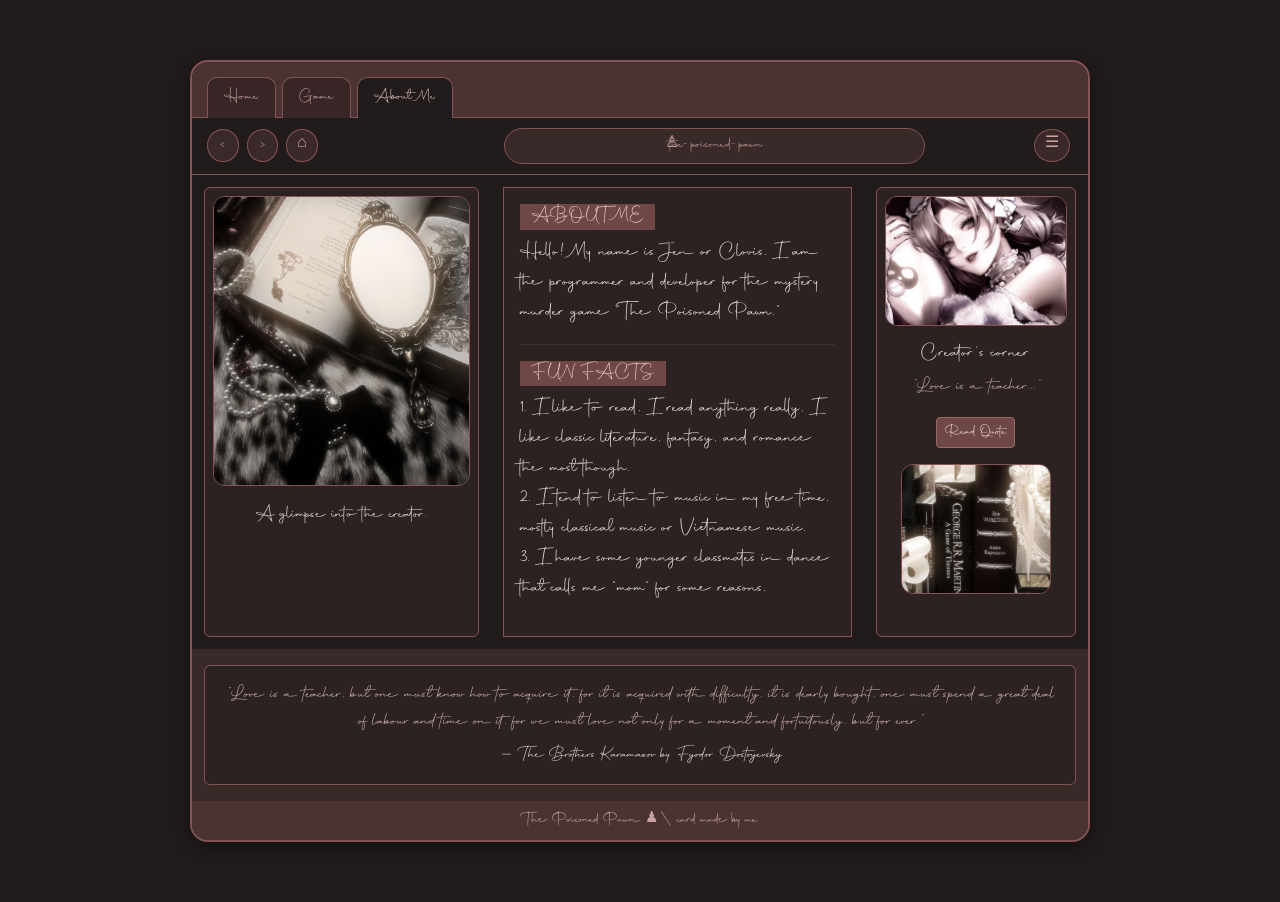
<file: about.html>
<!DOCTYPE html>
<html lang="en">
<head>
    <meta charset="UTF-8">
    <meta name="viewport" content="width=device-width, initial-scale=1.0">
    <title>About Me | The Poisoned Pawn</title>
    <link href="https://cdn.jsdelivr.net/npm/bootstrap@5.3.3/dist/css/bootstrap.min.css" rel="stylesheet">

<style>

    @font-face {
        font-family: "Autography";
        src: url("fonts/Autography.otf") format("opentype");
        font-weight: normal;
        font-style: normal;
    }

    * {
        font-family: "Autography", sans-serif;
    }
    body {
        background-color: #211b1b;
        color: #e6d8d3;
    }

    .main-window {
        max-width: 900px;
        margin: 60px auto;
        background-color: #392929;
        border: 2px solid #855353;
        border-radius: 18px;
        overflow: hidden;
        box-shadow: 0 5px 20px rgba(0,0,0,0.4);
    }

    .window-tabs {
        background-color: #4b3333;
        padding: 15px 15px 0;
        border-bottom: 1px solid #855353;
    }

    .window-tabs .nav-link {
        background-color: #382626;
        color: #c6a3a0;
        border: 1px solid #855353;
        border-bottom: none;
        margin-right: 6px;
        border-radius: 10px 10px 0 0;
    }

    .window-tabs .nav-link:hover {
        background-color: #684545;
        color: #fff;
    }

    .window-tabs .nav-link.active {
        background-color: #211b1b;
        color: #e4c5c1;
        border-color: #855353;
    }
    .toolbar {
        background-color: #211b1b;
        border-bottom: 1px solid #855353;
        padding: 10px 15px;
    }

    .toolbar-icon {
        border: 1px solid #855353;
        color: #c9a6a1;
        background-color: #392929;
        border-radius: 50%;
        text-decoration: none;
        padding: 4px 10px;
        margin-right: 3px;
    }

    .toolbar-icon:hover {
        background-color: #704747;
        color: white;
    }

    .address-bar {
        background-color: #392929;
        color: #b99893;
        border: 1px solid #855353;
        border-radius: 30px;
        padding: 5px 15px;
        text-align: center;
    }

    .content-area {
        background-color: #211b1b;
    }

    .content-area .row {
        margin: 0;
    }

    .content-area .col-md-4,
    .content-area .col-md-5,
    .content-area .col-md-3 {
        padding: 12px;
    }

    .main-image {
        width: 100%;
        height: 290px;
        object-fit: cover;
        border-radius: 12px;
        border: 1px solid #855353;
    }

    .side-image {
        width: 100%;
        height: 130px;
        object-fit: cover;
        border-radius: 12px;
        border: 1px solid #855353;
    }

    .info-card {
        background-color: #2c2222;
        border: 1px solid #855353;
        color: #e6d8d3;
        height: 100%;
    }

    .section-label {
        background-color: #704747;
        color: #e8ceca;
        display: inline-block;
        padding: 2px 12px;
        font-size: 18px;
    }

    .info-card p {
        font-size: 20px;
        line-height: 1.5;
    }

    .side-card {
        background-color: #2c2222;
        border: 1px solid #855353;
        color: #e6d8d3;
    }

    .side-card p {
        font-size: 18px;
    }

    .custom-button {
        background-color: #704747;
        color: #f2e4e0;
        border: 1px solid #986b6b;
    }

    .custom-button:hover {
        background-color: #8a5b5b;
        color: white;
    }

    .quote {
        font-size: 18px;
        color: #c6aaa5;
        font-style: italic;
    }

    .window-footer {
        background-color: #4b3333;
        color: #c6a3a0;
        text-align: center;
        padding: 8px;
        font-size: 15px;
    }

    @media (max-width: 767px) {

        .main-window {
            margin: 15px auto;
        }
        .main-image {
            height: 250px;
        }
        .info-card p {
            font-size: 18px;
        }
        .address-bar {
            font-size: 12px;
            padding: 4px;
        }

    }

</style>
</head>

<body>

<div class="container">

    <div class="main-window">

        <!-- bootstrap navbar -->
        <nav class="window-tabs">
            <ul class="nav nav-tabs border-0">

                <li class="nav-item">
                    <a class="nav-link" href="index.html">Home</a>
                </li>

                <li class="nav-item">
                    <a class="nav-link" href="game.html">Game</a>
                </li>

                <li class="nav-item">
                    <a class="nav-link active" href="about.html">About Me</a>
                </li>

            </ul>
        </nav>

        <!-- bootstrap toolbar -->
        <div class="toolbar">
            <div class="row align-items-center">

                <div class="col-4">
                    <a href="index.html" class="toolbar-icon">‹</a>
                    <a href="game.html" class="toolbar-icon">›</a>
                    <a href="about.html" class="toolbar-icon">⌂</a>
                </div>

                <div class="col-6">
                    <div class="address-bar">
                        ♙ &nbsp; the-poisoned-pawn
                    </div>
                </div>

                <div class="col-2 text-end">
                    <a href="#introduction" class="toolbar-icon">☰</a>
                </div>

            </div>
        </div>


        <!-- bootstrap grid -->
        <div class="content-area">
            <div class="row g-0 align-items-stretch">
                <div class="col-md-4">

                    <div class="card side-card h-100 p-2">
                        <img src="mirrorimage.jpg"
                             class="main-image card-img"
                             alt="Mirror image">

                        <div class="card-body text-center">
                            <p class="mb-0">A glimpse into the creator.</p>
                        </div>
                    </div>

                </div>


                <div class="col-md-5">

                    <div class="card info-card rounded-0 h-100">
                        <div class="card-body">

                            <h5 id="introduction">
                                <span class="section-label">ABOUT ME</span>
                            </h5>

                            <p>
                                Hello! My name is Jen or Clovis. I am the programmer
                                and developer for the mystery murder game
                                "The Poisoned Pawn."
                            </p>

                            <hr style="border-color:#855353;">

                            <h5 id="funfacts">
                                <span class="section-label">FUN FACTS</span>
                            </h5>

                            <p>
                                1. I like to read, I read anything really, I like
                                classic literature, fantasy, and romance the most though.
                                <br>

                                2. I tend to listen to music in my free time,
                                mostly classical music or Vietnamese music.
                                <br>

                                3. I have some younger classmates in dance that
                                calls me "mom" for some reasons.
                            </p>

                        </div>
                    </div>

                </div>

                <div class="col-md-3">

                    <div class="card side-card h-100 p-2">

                        <img src="victoriapfp.jpg"
                             class="side-image card-img-top"
                             alt="Profile image">

                        <div class="card-body text-center">

                            <h5>Creator's corner</h5>

                            <p class="quote">
                                “Love is a teacher...”
                            </p>

                            <a href="#quote" class="btn custom-button btn-sm mb-2">
                                Read Quote
                            </a>

                            <img src="bookstack.jpg"
                                 class="side-image mt-2"
                                 alt="Stack of books">

                        </div>

                    </div>

                </div>

            </div>
        </div>


        <!-- Quote area -->
        <div class="container py-3" id="quote">

            <div class="card info-card text-center p-3">

                <blockquote class="quote mb-2">
                    “Love is a teacher, but one must know how to acquire it,
                    for it is acquired with difficulty, it is dearly bought,
                    one must spend a great deal of labour and time on it,
                    for we must love not only for a moment and fortuitously,
                    but for ever.”
                </blockquote>

                <cite>
                    — The Brothers Karamazov by Fyodor Dostoyevsky
                </cite>

            </div>

        </div>


        <!-- Bootstrap Footer -->
        <div class="window-footer">
            The Poisoned Pawn ♟ | card made by me
        </div>

    </div>

</div>


<script src="https://cdn.jsdelivr.net/npm/bootstrap@5.3.3/dist/js/bootstrap.bundle.min.js"></script>
</body>
</html>
</file>
